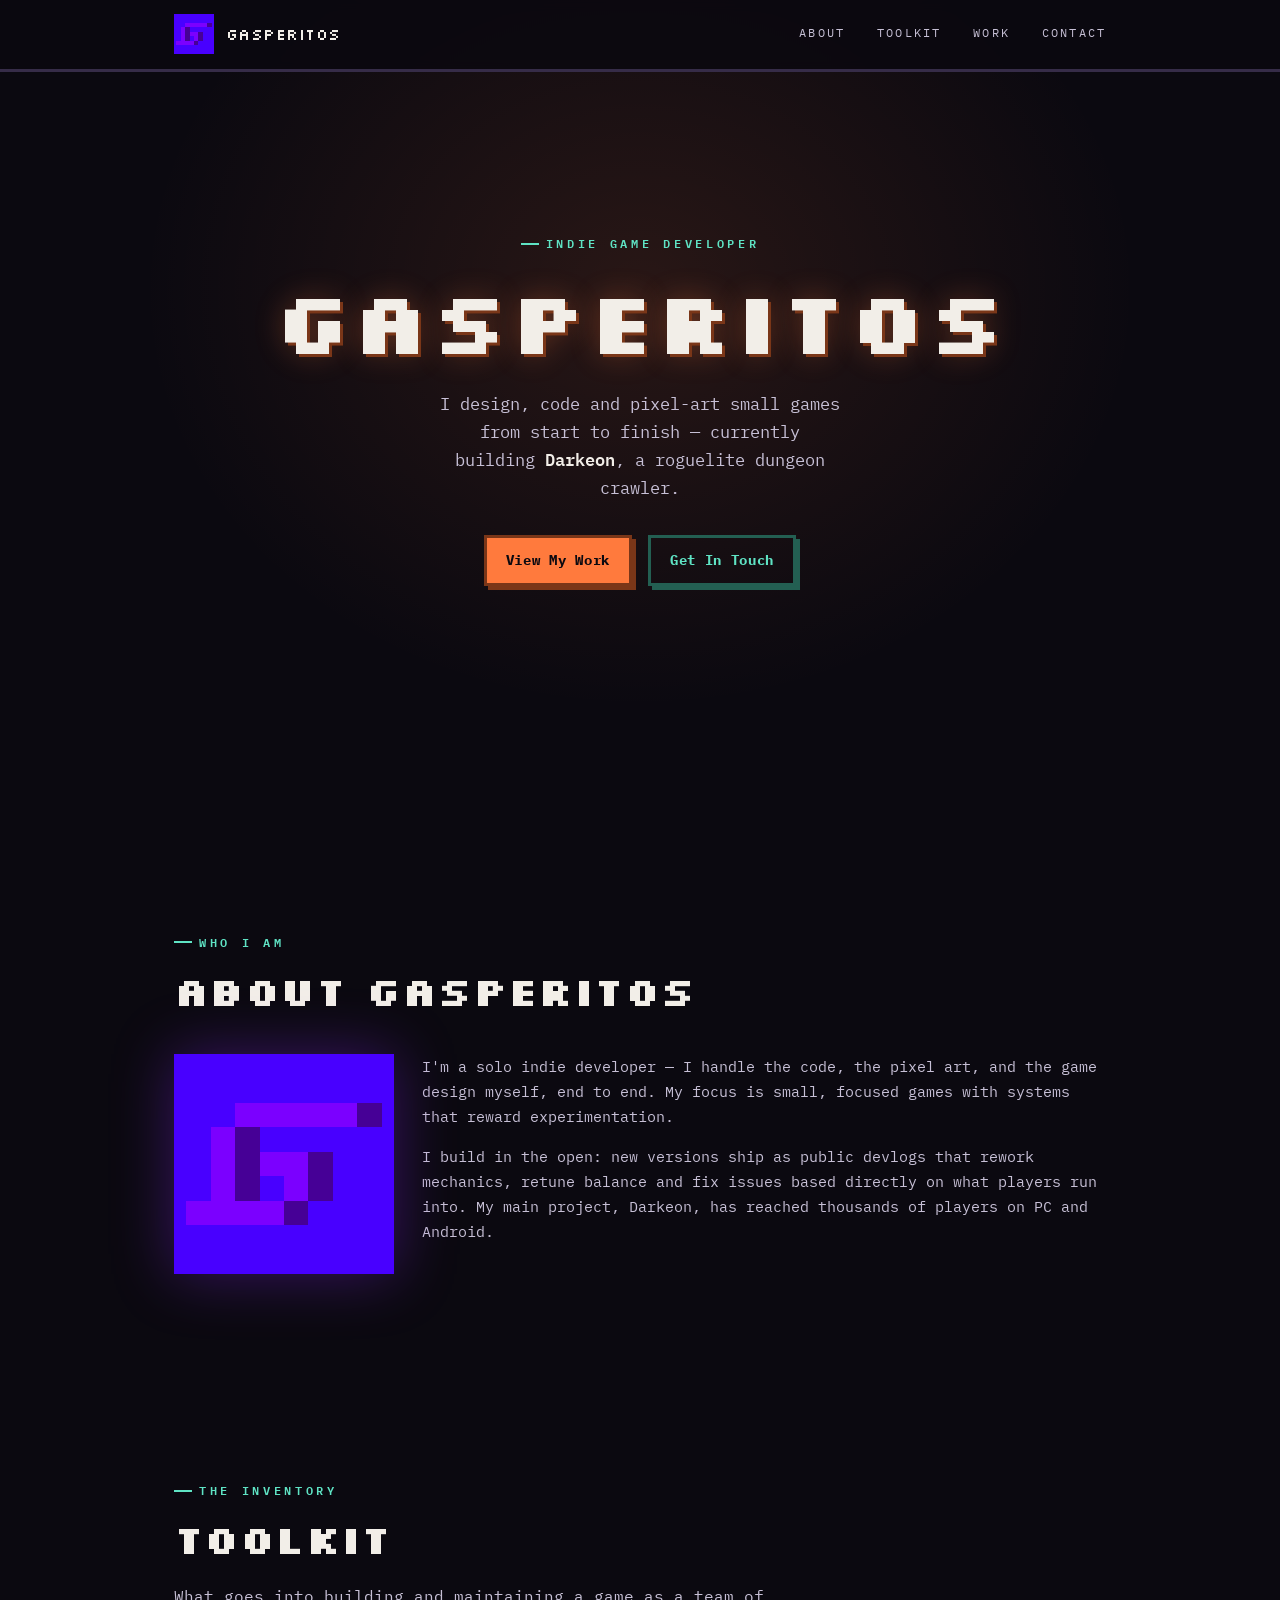
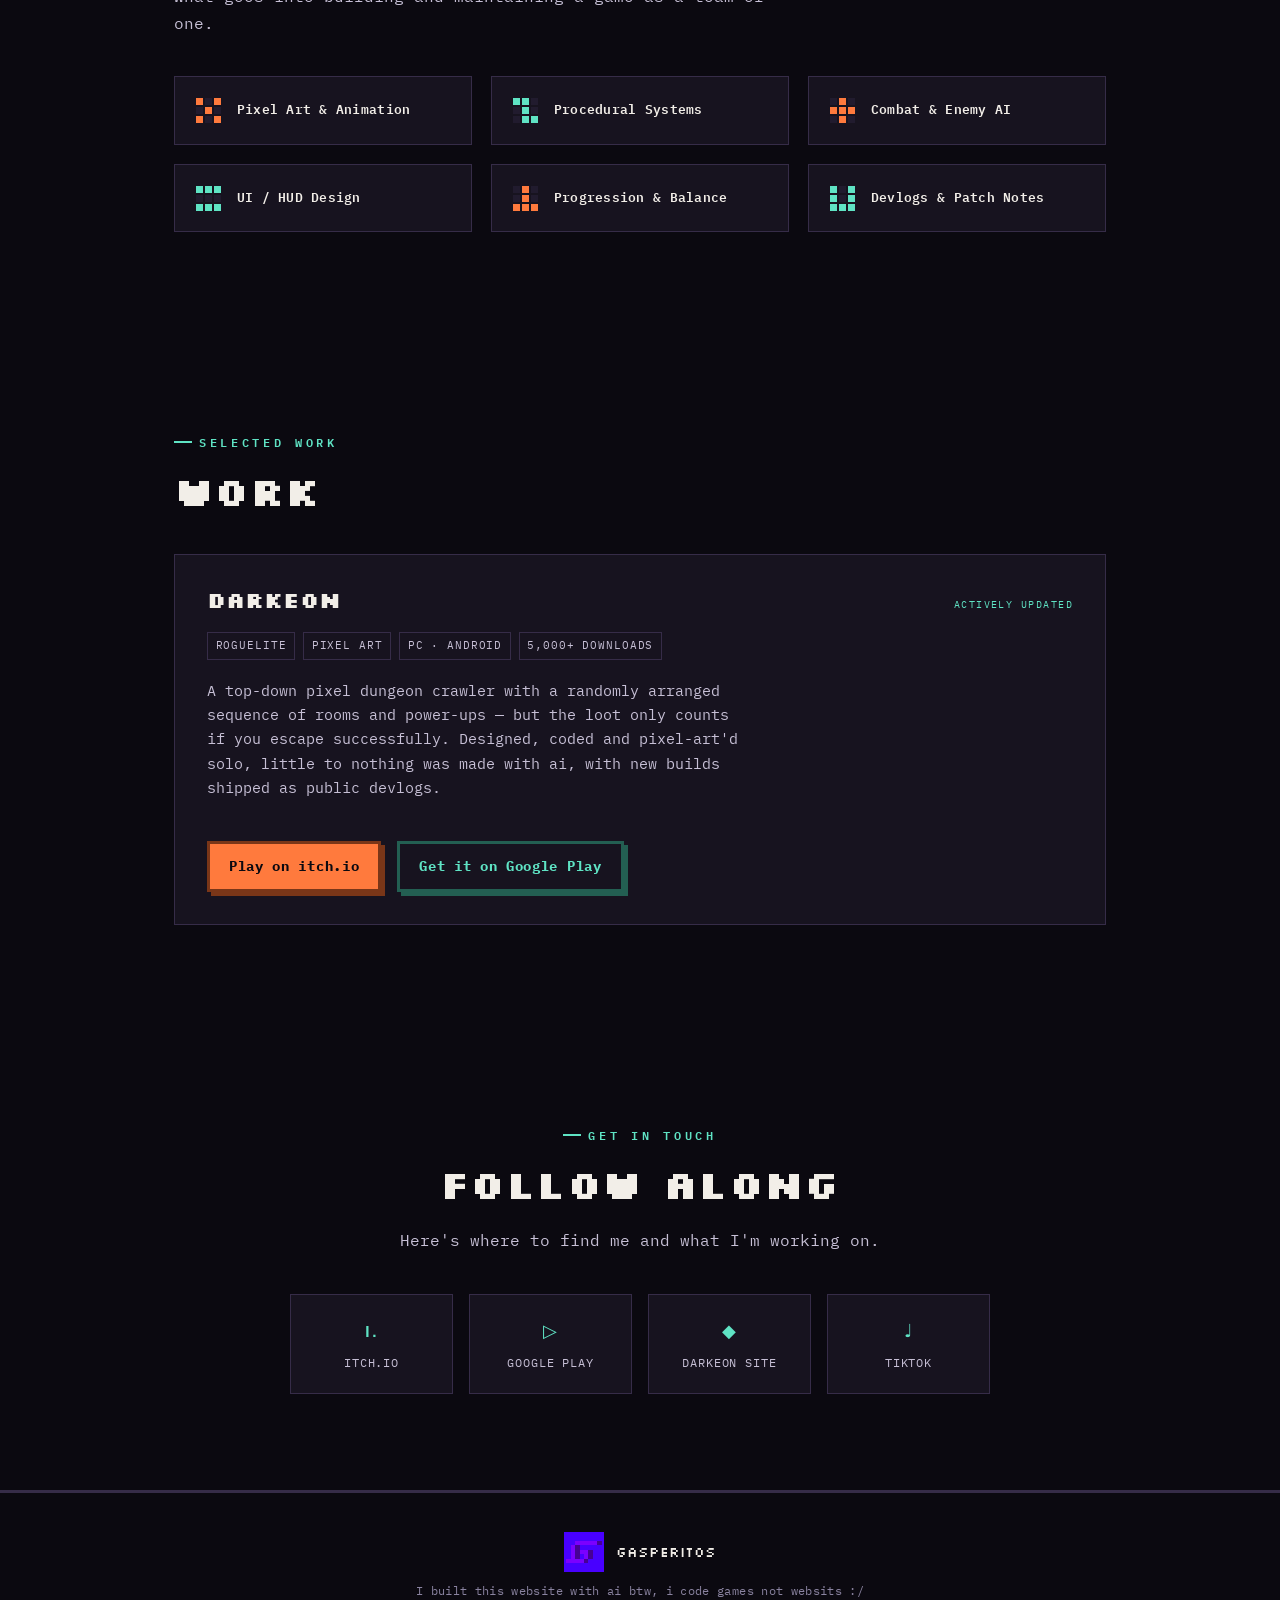
<file: index.html>
<!DOCTYPE html>
<html lang="en">
<head>
<meta charset="UTF-8">
<meta name="viewport" content="width=device-width, initial-scale=1.0">
<title>Gasperitos — Indie Game Developer</title>
<meta name="description" content="Portfolio of Gasperitos, indie game developer, the dude behind Darkeon.">
<link rel="icon" type="image/png" href="assets/logo.png">
<link rel="preconnect" href="https://fonts.googleapis.com">
<link rel="preconnect" href="https://fonts.gstatic.com" crossorigin>
<link href="https://fonts.googleapis.com/css2?family=Silkscreen:wght@400;700&family=IBM+Plex+Mono:wght@400;500;600;700&display=swap" rel="stylesheet">
<link rel="stylesheet" href="style.css">
</head>
<body>

<a class="skip-link" href="#main">Skip to content</a>

<header class="nav" id="siteNav">
  <div class="nav-inner">
    <a class="brand" href="#top">
      <img src="assets/logo.png" alt="Gasperitos logo" class="brand-logo">
      GASPERITOS
    </a>
    <nav class="nav-links" aria-label="Primary">
      <a href="#about">About</a>
      <a href="#toolkit">Toolkit</a>
      <a href="#work">Work</a>
      <a href="#contact">Contact</a>
    </nav>
    <button class="nav-toggle" id="navToggle" aria-label="Toggle menu" aria-expanded="false">
      <span class="bars"></span>
    </button>
  </div>
</header>

<main id="main">

  <!-- HERO -->
  <section class="hero" id="top">
    <div class="hero-content">
      <p class="eyebrow">Indie Game Developer</p>
      <h1 class="hero-title">GASPERITOS</h1>
      <p class="hero-sub">I design, code and pixel-art small games from start to finish — currently building <strong>Darkeon</strong>, a roguelite dungeon crawler.</p>
      <div class="btn-row">
        <a class="btn btn-primary" href="#work">View My Work</a>
        <a class="btn btn-ghost" href="#contact">Get In Touch</a>
      </div>
    </div>
  </section>

  <!-- ABOUT -->
  <section class="about" id="about">
    <div class="container">
      <p class="eyebrow reveal">Who I Am</p>
      <h2 class="section-title reveal">About Gasperitos</h2>
      <div class="about-grid">
        <div class="about-visual">
          <img
              src="assets/logo.png"
              alt="Gasperitos Logo"
              class="about-logo"
                >
            </div>
        <div class="about-body reveal">
          <p>I'm a solo indie developer — I handle the code, the pixel art, and the game design myself, end to end. My focus is small, focused games with systems that reward experimentation.</p>
          <p>I build in the open: new versions ship as public devlogs that rework mechanics, retune balance and fix issues based directly on what players run into. My main project, Darkeon, has reached thousands of players on PC and Android.</p>
        </div>
      </div>
    </div>
  </section>

  <!-- TOOLKIT -->
  <section class="toolkit" id="toolkit">
    <div class="container">
      <p class="eyebrow reveal">The Inventory</p>
      <h2 class="section-title reveal">Toolkit</h2>
      <p class="lede reveal">What goes into building and maintaining a game as a team of one.</p>

      <div class="toolkit-grid">
        <div class="tool-card reveal">
          <div class="mini-grid" aria-hidden="true">
            <div class="cell on"></div><div class="cell"></div><div class="cell on"></div>
            <div class="cell"></div><div class="cell on"></div><div class="cell"></div>
            <div class="cell on"></div><div class="cell"></div><div class="cell on"></div>
          </div>
          <span class="label">Pixel Art &amp; Animation</span>
        </div>
        <div class="tool-card reveal">
          <div class="mini-grid" aria-hidden="true">
            <div class="cell on-r"></div><div class="cell on-r"></div><div class="cell"></div>
            <div class="cell"></div><div class="cell on-r"></div><div class="cell"></div>
            <div class="cell"></div><div class="cell on-r"></div><div class="cell on-r"></div>
          </div>
          <span class="label">Procedural Systems</span>
        </div>
        <div class="tool-card reveal">
          <div class="mini-grid" aria-hidden="true">
            <div class="cell"></div><div class="cell on"></div><div class="cell"></div>
            <div class="cell on"></div><div class="cell on"></div><div class="cell on"></div>
            <div class="cell"></div><div class="cell on"></div><div class="cell"></div>
          </div>
          <span class="label">Combat &amp; Enemy AI</span>
        </div>
        <div class="tool-card reveal">
          <div class="mini-grid" aria-hidden="true">
            <div class="cell on-r"></div><div class="cell on-r"></div><div class="cell on-r"></div>
            <div class="cell"></div><div class="cell"></div><div class="cell"></div>
            <div class="cell on-r"></div><div class="cell on-r"></div><div class="cell on-r"></div>
          </div>
          <span class="label">UI / HUD Design</span>
        </div>
        <div class="tool-card reveal">
          <div class="mini-grid" aria-hidden="true">
            <div class="cell"></div><div class="cell on"></div><div class="cell"></div>
            <div class="cell"></div><div class="cell on"></div><div class="cell"></div>
            <div class="cell on"></div><div class="cell on"></div><div class="cell on"></div>
          </div>
          <span class="label">Progression &amp; Balance</span>
        </div>
        <div class="tool-card reveal">
          <div class="mini-grid" aria-hidden="true">
            <div class="cell on-r"></div><div class="cell"></div><div class="cell on-r"></div>
            <div class="cell on-r"></div><div class="cell"></div><div class="cell on-r"></div>
            <div class="cell on-r"></div><div class="cell on-r"></div><div class="cell on-r"></div>
          </div>
          <span class="label">Devlogs &amp; Patch Notes</span>
        </div>
      </div>
    </div>
  </section>

  <!-- WORK -->
  <section class="work" id="work">
    <div class="container">
      <p class="eyebrow reveal">Selected Work</p>
      <h2 class="section-title reveal">Work</h2>

      <div class="project-card reveal">
        <div class="project-head">
          <h3>Darkeon</h3>
          <span class="project-status">Actively updated</span>
        </div>
        <div class="chip-row">
          <span class="chip">Roguelite</span>
          <span class="chip">Pixel Art</span>
          <span class="chip">PC · Android</span>
          <span class="chip">5,000+ downloads</span>
        </div>
        <p>A top-down pixel dungeon crawler with a randomly arranged sequence of rooms and power-ups — but the loot only counts if you escape successfully. Designed, coded and pixel-art'd solo, little to nothing was made with ai, with new builds shipped as public devlogs.</p>
        <div class="btn-row" style="margin-top:.4rem;">
          <a class="btn btn-primary" href="https://gasperitos.itch.io/darkeon" target="_blank" rel="noopener">Play on itch.io</a>
          <a class="btn btn-ghost" href="https://play.google.com/store/apps/details?id=com.gasperitos.grimstonedungeon" target="_blank" rel="noopener">Get it on Google Play</a>
        </div>
      </div>
    </div>
  </section>

  <!-- CONTACT -->
  <section class="contact" id="contact">
    <div class="container">
      <p class="eyebrow reveal">Get In Touch</p>
      <h2 class="section-title reveal">Follow Along</h2>
      <p class="lede reveal">Here's where to find me and what I'm working on.</p>

      <div class="link-grid">
        <a class="link-card reveal" href="https://gasperitos.itch.io/darkeon" target="_blank" rel="noopener">
          <span class="link-glyph">i.</span>itch.io
        </a>
        <a class="link-card reveal" href="https://play.google.com/store/apps/details?id=com.gasperitos.grimstonedungeon" target="_blank" rel="noopener">
          <span class="link-glyph">▷</span>Google Play
        </a>
        <a class="link-card reveal" href="https://theclanstwo.github.io/darkeon" target="_blank" rel="noopener">
          <span class="link-glyph">◆</span>Darkeon Site
        </a>
        <a class="link-card reveal" href="https://www.tiktok.com/@darkeongame?_r=1&_t=ZN-97hqOKTVBhe" target="_blank" rel="noopener">
          <span class="link-glyph">♩</span>TikTok
        </a>
      </div>
    </div>
  </section>

</main>

<footer>
  <div class="footer-brand">
    <img src="assets/logo.png" alt="Gasperitos logo" class="brand-logo">
    GASPERITOS
  </div>
  <p class="footer-note">I built this website with ai btw, i code games not websits :/</p>
</footer>

<script src="script.js" defer></script>

</body>
</html>
</file>
<file: style.css>
/* ============================================================
   TOKENS
   ============================================================ */
:root{
  --bg-void: #0b0910;
  --bg-panel: #17131f;
  --bg-panel-raised: #211b2e;
  --bg-panel-border: #362c48;

  --ember: #ff7a3d;
  --ember-soft: #ffb27a;
  --ember-dim: #7a3618;

  --rune: #5fe3c4;
  --rune-dim: #235f52;

  --stone: #c7c0d6;
  --stone-dim: #8a83a0;
  --bone: #f2eee8;

  --font-display: 'Silkscreen', monospace;
  --font-body: 'IBM Plex Mono', monospace;

  --container: 980px;
  --ease: cubic-bezier(.2,.8,.2,1);
}

/* ============================================================
   RESET
   ============================================================ */
*, *::before, *::after{ box-sizing: border-box; }
html{ scroll-behavior: smooth; }
body{
  margin:0;
  background: var(--bg-void);
  color: var(--stone);
  font-family: var(--font-body);
  font-size: 16px;
  line-height: 1.65;
  -webkit-font-smoothing: antialiased;
}
h1,h2,h3{ margin:0; color: var(--bone); font-family: var(--font-display); font-weight:700; line-height:1.15; }
p{ margin:0 0 1em; }
a{ color: inherit; }
ul{ margin:0; padding:0; list-style:none; }
button{ font-family:inherit; cursor:pointer; }

::selection{ background: var(--ember); color: var(--bg-void); }
::-webkit-scrollbar{ width:10px; }
::-webkit-scrollbar-track{ background: var(--bg-void); }
::-webkit-scrollbar-thumb{ background: var(--bg-panel-border); }
::-webkit-scrollbar-thumb:hover{ background: var(--ember-dim); }

:focus-visible{ outline: 2px solid var(--rune); outline-offset: 3px; }

.skip-link{
  position:absolute; left:-999px; top:auto;
  background: var(--rune); color: var(--bg-void);
  padding:.6em 1em; z-index:200; font-weight:700;
}
.skip-link:focus{ left:1rem; top:1rem; }

/* ============================================================
   LAYOUT HELPERS
   ============================================================ */
.container{ max-width: var(--container); margin: 0 auto; padding: 0 1.5rem; }
section{ padding: 6rem 0; position: relative; }
.eyebrow{
  display:inline-flex; align-items:center; gap:.6em;
  font-size:.72rem; letter-spacing:.32em; text-transform:uppercase;
  color: var(--rune); font-weight:600; margin-bottom:1rem;
}
.eyebrow::before{ content:""; width:18px; height:2px; background: var(--rune); }
.section-title{ font-size: clamp(1.7rem, 4.2vw, 2.5rem); margin-bottom: 1.3rem; letter-spacing:.01em; }
.lede{ max-width: 60ch; color: var(--stone); font-size: 1rem; }

.reveal{ opacity:0; transform: translateY(16px); transition: opacity .6s var(--ease), transform .6s var(--ease); }
.reveal.revealed{ opacity:1; transform:none; }

/* ============================================================
   BUTTONS
   ============================================================ */
.btn{
  display:inline-flex; align-items:center; gap:.6em;
  font-family: var(--font-body); font-weight:700; font-size:.85rem; letter-spacing:.05em;
  text-decoration:none; padding: .85em 1.4em; border: 3px solid; border-radius:0;
  transition: transform .08s steps(2), box-shadow .08s steps(2); white-space:nowrap;
}
.btn:active{ transform: translate(3px,3px); }
.btn-primary{ background: var(--ember); color: var(--bg-void); border-color: var(--ember-dim); box-shadow: 4px 4px 0 var(--ember-dim); }
.btn-primary:hover{ background: var(--ember-soft); }
.btn-primary:active{ box-shadow: 1px 1px 0 var(--ember-dim); }
.btn-ghost{ background: transparent; color: var(--rune); border-color: var(--rune-dim); box-shadow: 4px 4px 0 var(--rune-dim); }
.btn-ghost:hover{ background: rgba(95,227,196,.08); }
.btn-ghost:active{ box-shadow: 1px 1px 0 var(--rune-dim); }
.btn-row{ display:flex; flex-wrap:wrap; gap:1rem; margin-top:2rem; }

/* ============================================================
   NAV
   ============================================================ */
.nav{
  position: fixed; top:0; left:0; right:0; z-index:100;
  background: rgba(11,9,16,.85); backdrop-filter: blur(6px);
  border-bottom: 3px solid var(--bg-panel-border);
}
.nav-inner{ max-width: var(--container); margin:0 auto; padding: .9rem 1.5rem; display:flex; align-items:center; justify-content:space-between; }
.brand{ display:flex; align-items:center; gap:.6rem; text-decoration:none; font-family: var(--font-display); color: var(--bone); font-size: 1rem; letter-spacing:.03em; }

@keyframes flicker{
  0%,100%{ transform: translateX(-50%) rotate(-45deg) scale(1); opacity:1; }
  35%{ transform: translateX(-50%) rotate(-40deg) scale(.92); opacity:.85; }
  60%{ transform: translateX(-50%) rotate(-48deg) scale(1.06); opacity:1; }
}
.nav-links{ display:flex; align-items:center; gap:2rem; }
.nav-links a{
  text-decoration:none; font-size:.75rem; letter-spacing:.18em; text-transform:uppercase;
  color: var(--stone); padding:.3em 0; border-bottom:2px solid transparent;
  transition: color .2s var(--ease), border-color .2s var(--ease);
}
.nav-links a:hover{ color: var(--ember-soft); border-color: var(--ember); }
.nav-toggle{
  display:none; background:none; border:2px solid var(--bg-panel-border); width:38px; height:34px;
  align-items:center; justify-content:center; color: var(--bone);
}
.nav-toggle .bars, .nav-toggle .bars::before, .nav-toggle .bars::after{
  content:""; display:block; width:18px; height:2px; background: var(--bone);
}
.nav-toggle .bars{ position:relative; }
.nav-toggle .bars::before{ position:absolute; top:-6px; left:0; content:""; width:18px; height:2px; background:var(--bone); }
.nav-toggle .bars::after{ position:absolute; top:6px; left:0; content:""; width:18px; height:2px; background:var(--bone); }

/* ============================================================
   HERO
   ============================================================ */
.hero{ min-height: 92svh; min-height: 92vh; display:flex; align-items:center; justify-content:center; position:relative; overflow:hidden; padding-top: 5rem; text-align:center; }
.hero::before{
  content:""; position:absolute; inset:0; z-index:0;
  background: radial-gradient(ellipse at 50% 35%, rgba(255,122,61,.12), transparent 55%), var(--bg-void);
}
.hero-content{ position:relative; z-index:2; padding: 0 1.5rem; }
.hero .eyebrow{ justify-content:center; }
.hero-title{
  font-size: clamp(2.6rem, 11vw, 5.5rem); letter-spacing:.02em;
  text-shadow: 3px 3px 0 var(--ember-dim), 0 0 30px rgba(255,122,61,.3);
}
.hero-sub{ max-width: 40ch; margin: 1.3rem auto 0; color: var(--stone); font-size: 1.05rem; }
.hero-sub strong{ color: var(--bone); font-weight:600; }
.hero .btn-row{ justify-content:center; }

/* ============================================================
   ABOUT
   ============================================================ */
.about-grid{ display:grid; grid-template-columns: 200px 1fr; gap: 3rem; align-items:start; margin-top: 2.5rem; }
.about-body p{ font-size:.95rem; color: var(--stone); }
.about-body p + p{ margin-top:1em; }

/* ============================================================
   TOOLKIT
   ============================================================ */
.toolkit-grid{ margin-top: 2.5rem; display:grid; grid-template-columns: repeat(3, 1fr); gap: 1.2rem; }
.tool-card{ background: var(--bg-panel); border: 1px solid var(--bg-panel-border); padding: 1.3rem; display:flex; align-items:center; gap: 1rem; transition: border-color .25s var(--ease); }
.tool-card:hover{ border-color: var(--rune-dim); }
.mini-grid{ flex: 0 0 auto; display:grid; grid-template-columns: repeat(3, 7px); grid-template-rows: repeat(3, 7px); gap:2px; }
.mini-grid .cell{ background: var(--bg-panel-raised); }
.mini-grid .on{ background: var(--ember); }
.mini-grid .on-r{ background: var(--rune); }
.tool-card span.label{ font-size:.82rem; color: var(--bone); font-weight:600; letter-spacing:.02em; }

/* ============================================================
   WORK — single project spotlight
   ============================================================ */
.project-card{
  margin-top: 2.5rem; background: var(--bg-panel); border: 1px solid var(--bg-panel-border);
  padding: 2rem; display:grid; gap: 1.2rem;
}
.project-head{ display:flex; flex-wrap:wrap; align-items:baseline; justify-content:space-between; gap:.8rem; }
.project-head h3{ font-family: var(--font-display); font-size: 1.4rem; color: var(--bone); }
.project-status{ font-size:.65rem; letter-spacing:.14em; text-transform:uppercase; color: var(--rune); }
.chip-row{ display:flex; flex-wrap:wrap; gap:.5rem; }
.chip{
  font-size:.68rem; letter-spacing:.08em; text-transform:uppercase;
  color: var(--stone); border: 1px solid var(--bg-panel-border); padding:.35em .7em;
}
.project-card p{ font-size:.92rem; color: var(--stone); max-width: 60ch; }

/* ============================================================
   CONTACT / FOOTER
   ============================================================ */
.contact{ text-align:center; }
.contact .eyebrow{ justify-content:center; }
.contact .section-title{ margin-left:auto; margin-right:auto; }
.contact .lede{ margin:0 auto; }
.link-grid{ margin-top: 2.5rem; display:grid; grid-template-columns: repeat(4, 1fr); gap: 1rem; max-width: 700px; margin-left:auto; margin-right:auto; }
.link-card{
  display:flex; flex-direction:column; align-items:center; gap:.5rem; padding: 1.3rem 1rem;
  background: var(--bg-panel); border: 1px solid var(--bg-panel-border); text-decoration:none;
  color: var(--stone); font-size:.75rem; letter-spacing:.08em; text-transform:uppercase;
  transition: border-color .25s var(--ease), color .25s var(--ease), transform .25s var(--ease);
}
.link-card:hover{ border-color: var(--ember); color: var(--bone); transform: translateY(-3px); }
.link-glyph{ font-family: var(--font-display); font-size:1.1rem; color: var(--rune); }

footer{ border-top: 3px solid var(--bg-panel-border); padding: 2.4rem 0; text-align:center; }
.footer-brand{ display:flex; align-items:center; justify-content:center; gap:.6rem; font-family: var(--font-display); color: var(--bone); font-size:.9rem; margin-bottom:.6rem; }
.footer-note{ font-size:.72rem; color: var(--stone-dim); letter-spacing:.03em; }

/* ============================================================
   RESPONSIVE
   ============================================================ */
@media (max-width: 900px){
  .about-grid{ grid-template-columns: 140px 1fr; gap:2rem; }
  .toolkit-grid{ grid-template-columns: 1fr 1fr; }
  .link-grid{ grid-template-columns: 1fr 1fr; }
}
@media (max-width: 640px){
  section{ padding: 4rem 0; }
  .nav-links{
    position:absolute; top:100%; left:0; right:0; flex-direction:column; align-items:flex-start; gap:0;
    background: var(--bg-void); border-bottom: 3px solid var(--bg-panel-border);
    max-height:0; overflow:hidden; transition: max-height .3s var(--ease);
  }
  .nav.open .nav-links{ max-height: 260px; }
  .nav-links a{ width:100%; padding: .9rem 1.5rem; border-bottom:1px solid var(--bg-panel-border); }
  .nav-toggle{ display:flex; }
  .about-grid{ grid-template-columns: 1fr; }
  .toolkit-grid{ grid-template-columns: 1fr; }
  .link-grid{ grid-template-columns: 1fr 1fr; }
  .project-head{ flex-direction:column; align-items:flex-start; }
}
@media (prefers-reduced-motion: reduce){
  *{ animation-duration: .001ms !important; animation-iteration-count: 1 !important; transition-duration: .001ms !important; scroll-behavior:auto !important; }
}
.brand-logo {
    width: 40px;
    height: 40px;
    image-rendering: pixelated;
    image-rendering: crisp-edges;
    object-fit: contain;
    flex-shrink: 0;
}

.brand,
.footer-brand {
    display: flex;
    align-items: center;
    gap: 12px;
}

.about-logo {
    width: 220px;
    height: 220px;
    object-fit: contain;
    image-rendering: pixelated;
    image-rendering: crisp-edges;
    filter: drop-shadow(0 0 30px rgba(140, 40, 255, 0.35));
    animation: float 6s ease-in-out infinite;
}

@keyframes float {
    0%,100% {
        transform: translateY(0);
    }
    50% {
        transform: translateY(-12px);
    }
}
</file>
